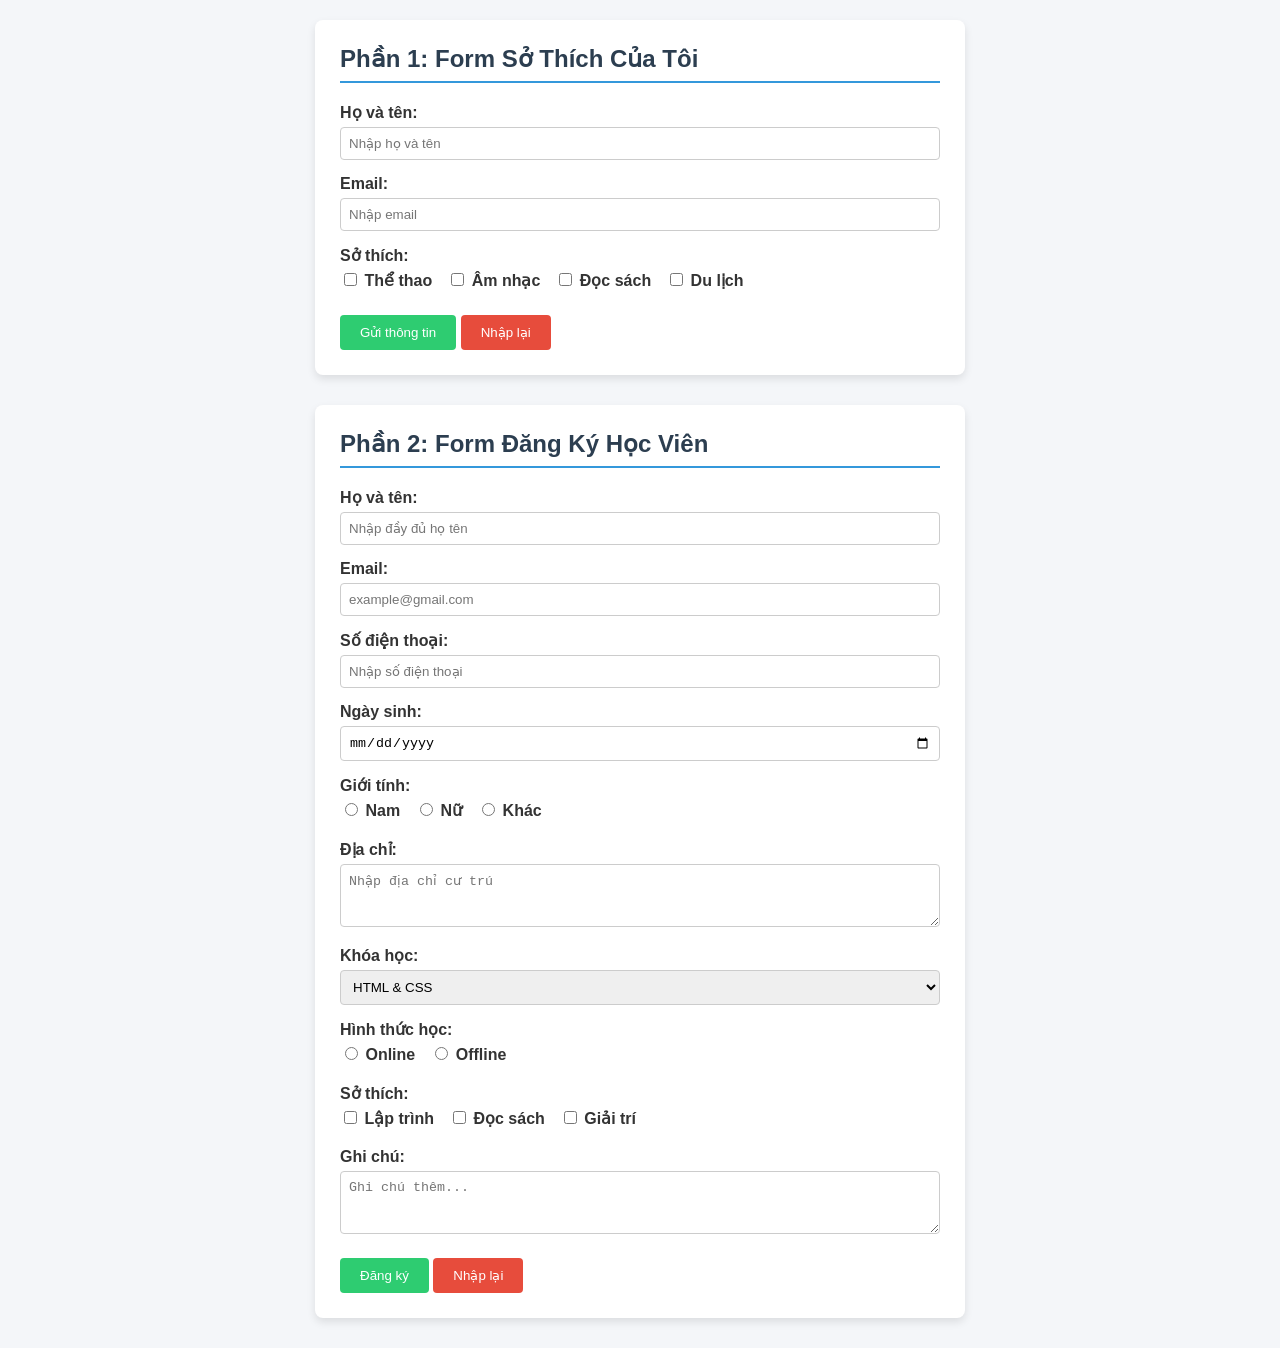
<file: !DOCTYPE html/simple_form.html>
<!doctype html>
<html lang="vi">
  <head>
    <meta charset="UTF-8" />
    <meta name="viewport" content="width=device-width, initial-scale=1.0" />
    <title>Bài tập Tạo form đơn giản</title>
    <style>
      body {
        font-family: Arial, sans-serif;
        background-color: #f4f6f9;
        margin: 20px;
        color: #333;
      }
      .form-container {
        background: #ffffff;
        max-width: 600px;
        margin: 0 auto 30px auto;
        padding: 25px;
        border-radius: 8px;
        box-shadow: 0 4px 8px rgba(0, 0, 0, 0.1);
      }
      h2 {
        color: #2c3e50;
        border-bottom: 2px solid #3498db;
        padding-bottom: 8px;
        margin-top: 0;
      }
      .form-group {
        margin-bottom: 15px;
      }
      .form-group label {
        display: block;
        font-weight: bold;
        margin-bottom: 5px;
      }
      .form-group input[type="text"],
      .form-group input[type="email"],
      .form-group input[type="tel"],
      .form-group input[type="date"],
      .form-group select,
      .form-group textarea {
        width: 100%;
        padding: 8px;
        box-sizing: border-box;
        border: 1px solid #ccc;
        border-radius: 4px;
      }
      .radio-group,
      .checkbox-group {
        display: flex;
        gap: 15px;
        flex-wrap: wrap;
      }
      .btn-group {
        margin-top: 20px;
      }
      .btn-submit {
        background-color: #2ecc71;
        color: white;
        padding: 10px 20px;
        border: none;
        border-radius: 4px;
        cursor: pointer;
      }
      .btn-reset {
        background-color: #e74c3c;
        color: white;
        padding: 10px 20px;
        border: none;
        border-radius: 4px;
        cursor: pointer;
      }
    </style>
  </head>
  <body>
    <!-- PHẦN 1: FORM THÔNG TIN CƠ BẢN -->
    <div class="form-container">
      <h2>Phần 1: Form Sở Thích Của Tôi</h2>
      <form action="#" method="POST">
        <div class="form-group">
          <label for="yourname">Họ và tên:</label>
          <input
            type="text"
            id="yourname"
            name="yourname"
            placeholder="Nhập họ và tên"
          />
        </div>

        <div class="form-group">
          <label for="email1">Email:</label>
          <input
            type="email"
            id="email1"
            name="email"
            placeholder="Nhập email"
          />
        </div>

        <div class="form-group">
          <label>Sở thích:</label>
          <div class="checkbox-group">
            <label
              ><input type="checkbox" name="hobby" value="thethao" /> Thể
              thao</label
            >
            <label
              ><input type="checkbox" name="hobby" value="amnhac" /> Âm
              nhạc</label
            >
            <label
              ><input type="checkbox" name="hobby" value="dienthoai" /> Đọc
              sách</label
            >
            <label
              ><input type="checkbox" name="hobby" value="dulich" /> Du
              lịch</label
            >
          </div>
        </div>

        <div class="btn-group">
          <input type="submit" value="Gửi thông tin" class="btn-submit" />
          <input type="reset" value="Nhập lại" class="btn-reset" />
        </div>
      </form>
    </div>

    <!-- PHẦN 2: FORM ĐĂNG KÝ HỌC VIÊN -->
    <div class="form-container">
      <h2>Phần 2: Form Đăng Ký Học Viên</h2>
      <form action="#" method="POST">
        <div class="form-group">
          <label for="fullname">Họ và tên:</label>
          <input
            type="text"
            id="fullname"
            name="fullname"
            placeholder="Nhập đầy đủ họ tên"
          />
        </div>

        <div class="form-group">
          <label for="email2">Email:</label>
          <input
            type="email"
            id="email2"
            name="email"
            placeholder="example@gmail.com"
          />
        </div>

        <div class="form-group">
          <label for="phone">Số điện thoại:</label>
          <input
            type="tel"
            id="phone"
            name="phone"
            placeholder="Nhập số điện thoại"
          />
        </div>

        <div class="form-group">
          <label for="birthday">Ngày sinh:</label>
          <input type="date" id="birthday" name="birthday" />
        </div>

        <div class="form-group">
          <label>Giới tính:</label>
          <div class="radio-group">
            <label><input type="radio" name="gender" value="Nam" /> Nam</label>
            <label><input type="radio" name="gender" value="Nữ" /> Nữ</label>
            <label
              ><input type="radio" name="gender" value="Khác" /> Khác</label
            >
          </div>
        </div>

        <div class="form-group">
          <label for="address">Địa chỉ:</label>
          <textarea
            id="address"
            name="address"
            rows="3"
            placeholder="Nhập địa chỉ cư trú"
          ></textarea>
        </div>

        <div class="form-group">
          <label for="course">Khóa học:</label>
          <select id="course" name="course">
            <option value="HTML & CSS">HTML & CSS</option>
            <option value="JavaScript">JavaScript</option>
            <option value="Java">Java</option>
            <option value="Python">Python</option>
          </select>
        </div>

        <div class="form-group">
          <label>Hình thức học:</label>
          <div class="radio-group">
            <label
              ><input type="radio" name="study_type" value="Online" />
              Online</label
            >
            <label
              ><input type="radio" name="study_type" value="Offline" />
              Offline</label
            >
          </div>
        </div>

        <div class="form-group">
          <label>Sở thích:</label>
          <div class="checkbox-group">
            <label
              ><input type="checkbox" name="hobby" value="LapTrinh" /> Lập
              trình</label
            >
            <label
              ><input type="checkbox" name="hobby" value="DocSach" /> Đọc
              sách</label
            >
            <label
              ><input type="checkbox" name="hobby" value="GiaiTri" /> Giải
              trí</label
            >
          </div>
        </div>

        <div class="form-group">
          <label for="note">Ghi chú:</label>
          <textarea
            id="note"
            name="note"
            rows="3"
            placeholder="Ghi chú thêm..."
          ></textarea>
        </div>

        <div class="btn-group">
          <input type="submit" value="Đăng ký" class="btn-submit" />
          <input type="reset" value="Nhập lại" class="btn-reset" />
        </div>
      </form>
    </div>
  </body>
</html>
</file>
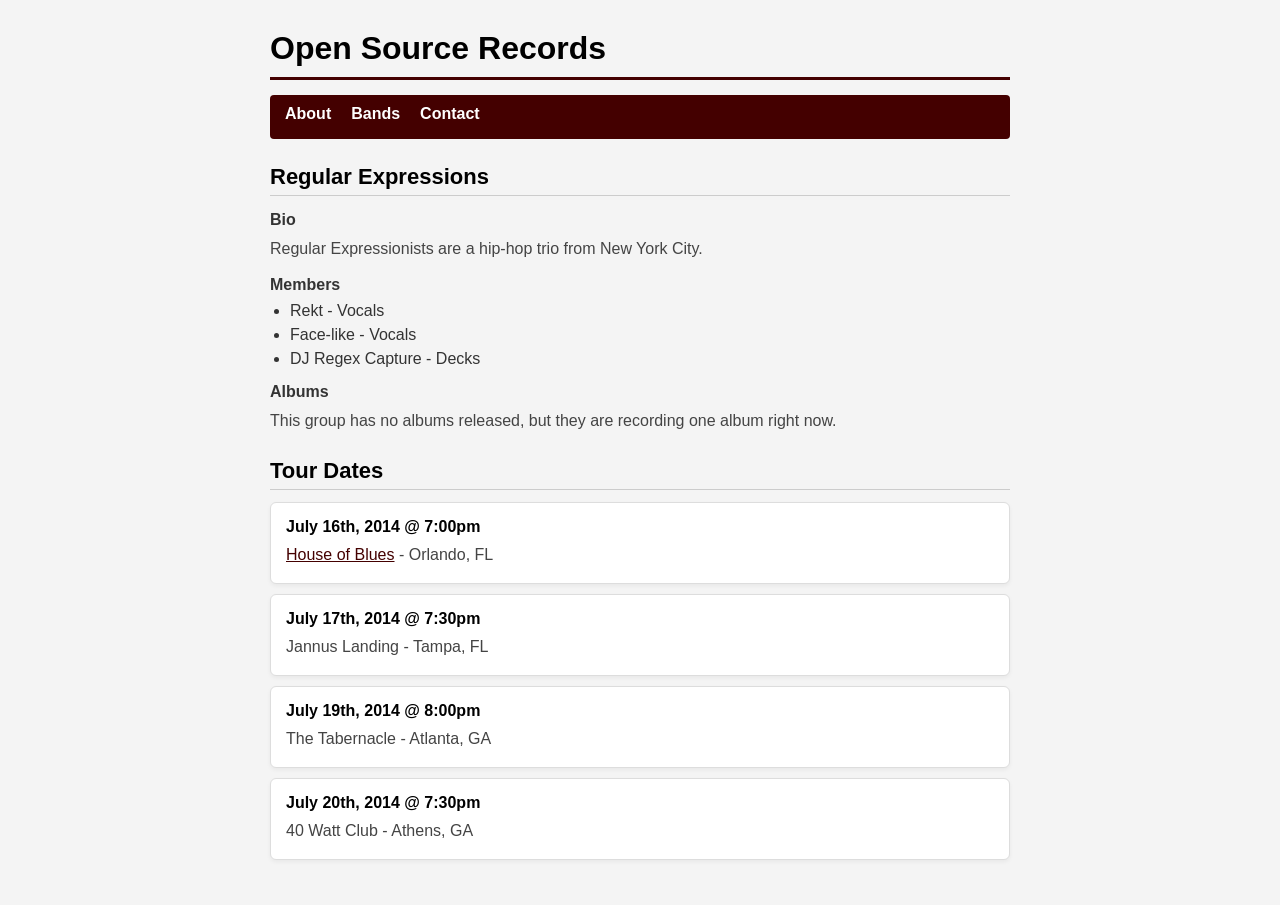
<file: GitProject/box_model.html>
<!doctype html>
<html>
  <head>
    <meta charset="UTF-8" />
    <title>Open Source Records</title>
    <style type="text/css">
      /* Reset CSS cơ bản */
      html,
      body,
      h1,
      h2,
      h3,
      h4,
      ul,
      ol,
      li,
      p,
      a {
        padding: 0;
        border: 0;
        margin: 0;
        box-sizing: border-box;
      }

      body {
        font-family: Arial, sans-serif;
        background-color: #f4f4f4;
        color: #333333;
        padding: 30px;
        max-width: 800px;
        margin: 0 auto;
      }

      /* Định dạng tiêu đề chính */
      h1 {
        color: #000000;
        font-size: 32px;
        margin-bottom: 15px;
        border-bottom: 3px solid #440000;
        padding-bottom: 10px;
      }

      /* Định dạng menu điều hướng top */
      body > ul:first-of-type {
        list-style: none;
        background-color: #440000;
        padding: 10px 15px;
        margin-bottom: 25px;
        border-radius: 4px;
        display: flex;
        gap: 20px;
      }

      body > ul:first-of-type li a {
        color: #ffffff;
        text-decoration: none;
        font-weight: bold;
      }

      body > ul:first-of-type li a:hover {
        text-decoration: underline;
      }

      /* Định dạng các tiêu đề h2, h3 */
      h2 {
        color: #000000;
        font-size: 22px;
        margin-top: 25px;
        margin-bottom: 12px;
        padding-bottom: 5px;
        border-bottom: 1px solid #cccccc;
      }

      h3 {
        color: #333333;
        font-size: 16px;
        margin-top: 15px;
        margin-bottom: 8px;
      }

      /* Định dạng danh sách ul, li nội dung */
      ul {
        padding-left: 20px;
        margin-bottom: 15px;
      }

      li {
        margin-bottom: 6px;
      }

      p {
        color: #444444;
        line-height: 1.5;
        margin-bottom: 12px;
      }

      a {
        color: #440000;
        text-decoration: underline;
      }

      /* Định dạng danh sách lịch diễn Tour Dates */
      body > ul:last-of-type {
        list-style: none;
        padding-left: 0;
      }

      body > ul:last-of-type li {
        background-color: #ffffff;
        border: 1px solid #dddddd;
        padding: 12px 15px;
        margin-bottom: 10px;
        border-radius: 6px;
        box-shadow: 0 2px 4px rgba(0, 0, 0, 0.05);
      }

      body > ul:last-of-type li p {
        margin-bottom: 4px;
      }

      body > ul:last-of-type li p:first-child {
        font-weight: bold;
        color: #000000;
      }
    </style>
  </head>
  <body>
    <h1>Open Source Records</h1>
    <ul>
      <li><a href="about.html">About</a></li>
      <li><a href="bands.html">Bands</a></li>
      <li><a href="contact.html">Contact</a></li>
    </ul>

    <h2>Regular Expressions</h2>
    <h3>Bio</h3>
    <p>Regular Expressionists are a hip-hop trio from New York City.</p>

    <h3>Members</h3>
    <ul>
      <li>Rekt - Vocals</li>
      <li>Face-like - Vocals</li>
      <li>DJ Regex Capture - Decks</li>
    </ul>

    <h3>Albums</h3>
    <p>
      This group has no albums released, but they are recording one album right
      now.
    </p>

    <h2>Tour Dates</h2>
    <ul>
      <li>
        <p>July 16th, 2014 @ 7:00pm</p>
        <p><a href="http://hob.com">House of Blues</a> - Orlando, FL</p>
      </li>
      <li>
        <p>July 17th, 2014 @ 7:30pm</p>
        <p>Jannus Landing - Tampa, FL</p>
      </li>
      <li>
        <p>July 19th, 2014 @ 8:00pm</p>
        <p>The Tabernacle - Atlanta, GA</p>
      </li>
      <li>
        <p>July 20th, 2014 @ 7:30pm</p>
        <p>40 Watt Club - Athens, GA</p>
      </li>
    </ul>
  </body>
</html>
</file>
